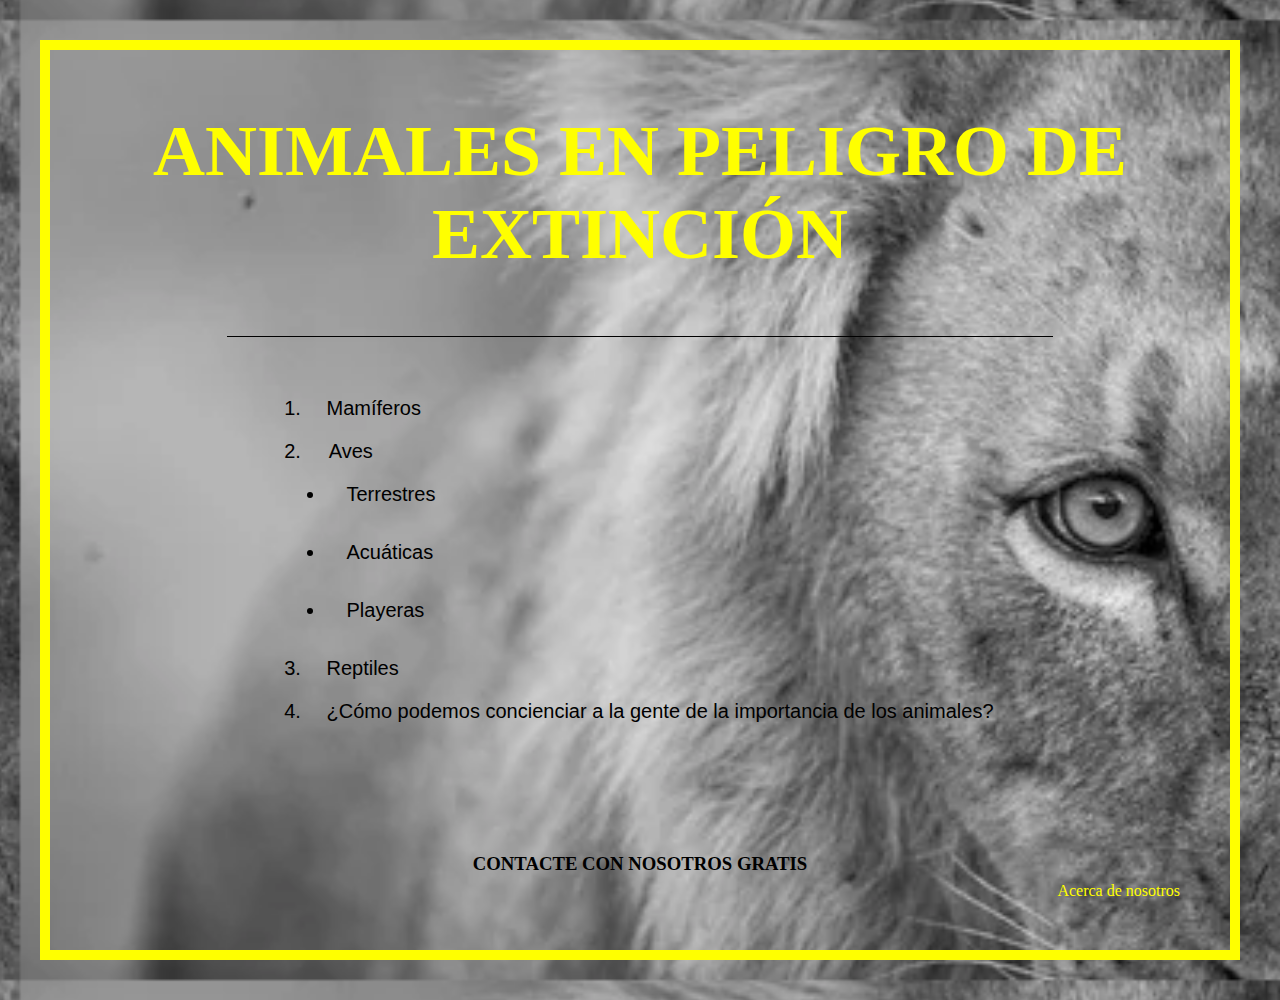
<file: index.html>
<!DOCTYPE html>
<html lang="es">
<head>
  <meta charset="UTF-8">
  <title>Página de Animales en Peligro de Extincion</title>
  <link rel="stylesheet" type="text/css" href="css/styles.css">
  
</head>
<body>
  <section id="headerSection">
    <header>
      <h1>ANIMALES EN PELIGRO DE EXTINCIÓN</h1>
    </header>
  </section>
  <hr>
  <section id="listSection">
    <ol> 
      <li><a href="html/mamiferos.html">Mamíferos</a></li>
      <li>
        &nbsp;&nbsp;&nbsp;&nbsp;Aves
        <ul> 
          <li><a href="html/avesterrestres.html">Terrestres</a></li>
          <li><a href="html/avesacuaticas.html">Acuáticas</a></li>
          <li><a href="html/avesplayeras.html">Playeras</a></li>
        </ul>
      </li>
      <li><a href="html/reptiles.html">Reptiles</a></li>
      <li><a href="html/empresas.html">¿Cómo podemos concienciar a la gente de la importancia de los animales?</a></li>

    </ol>
  </section>

  <footer>
    <a href="xmlFiles/contacto.xml" download="contacto.xml" id="acerca">Acerca de nosotros</a>
    <h3><a href="html/contactanos.html">CONTACTE CON NOSOTROS GRATIS</a></h3>
  </footer>

</body>
</html>
</file>
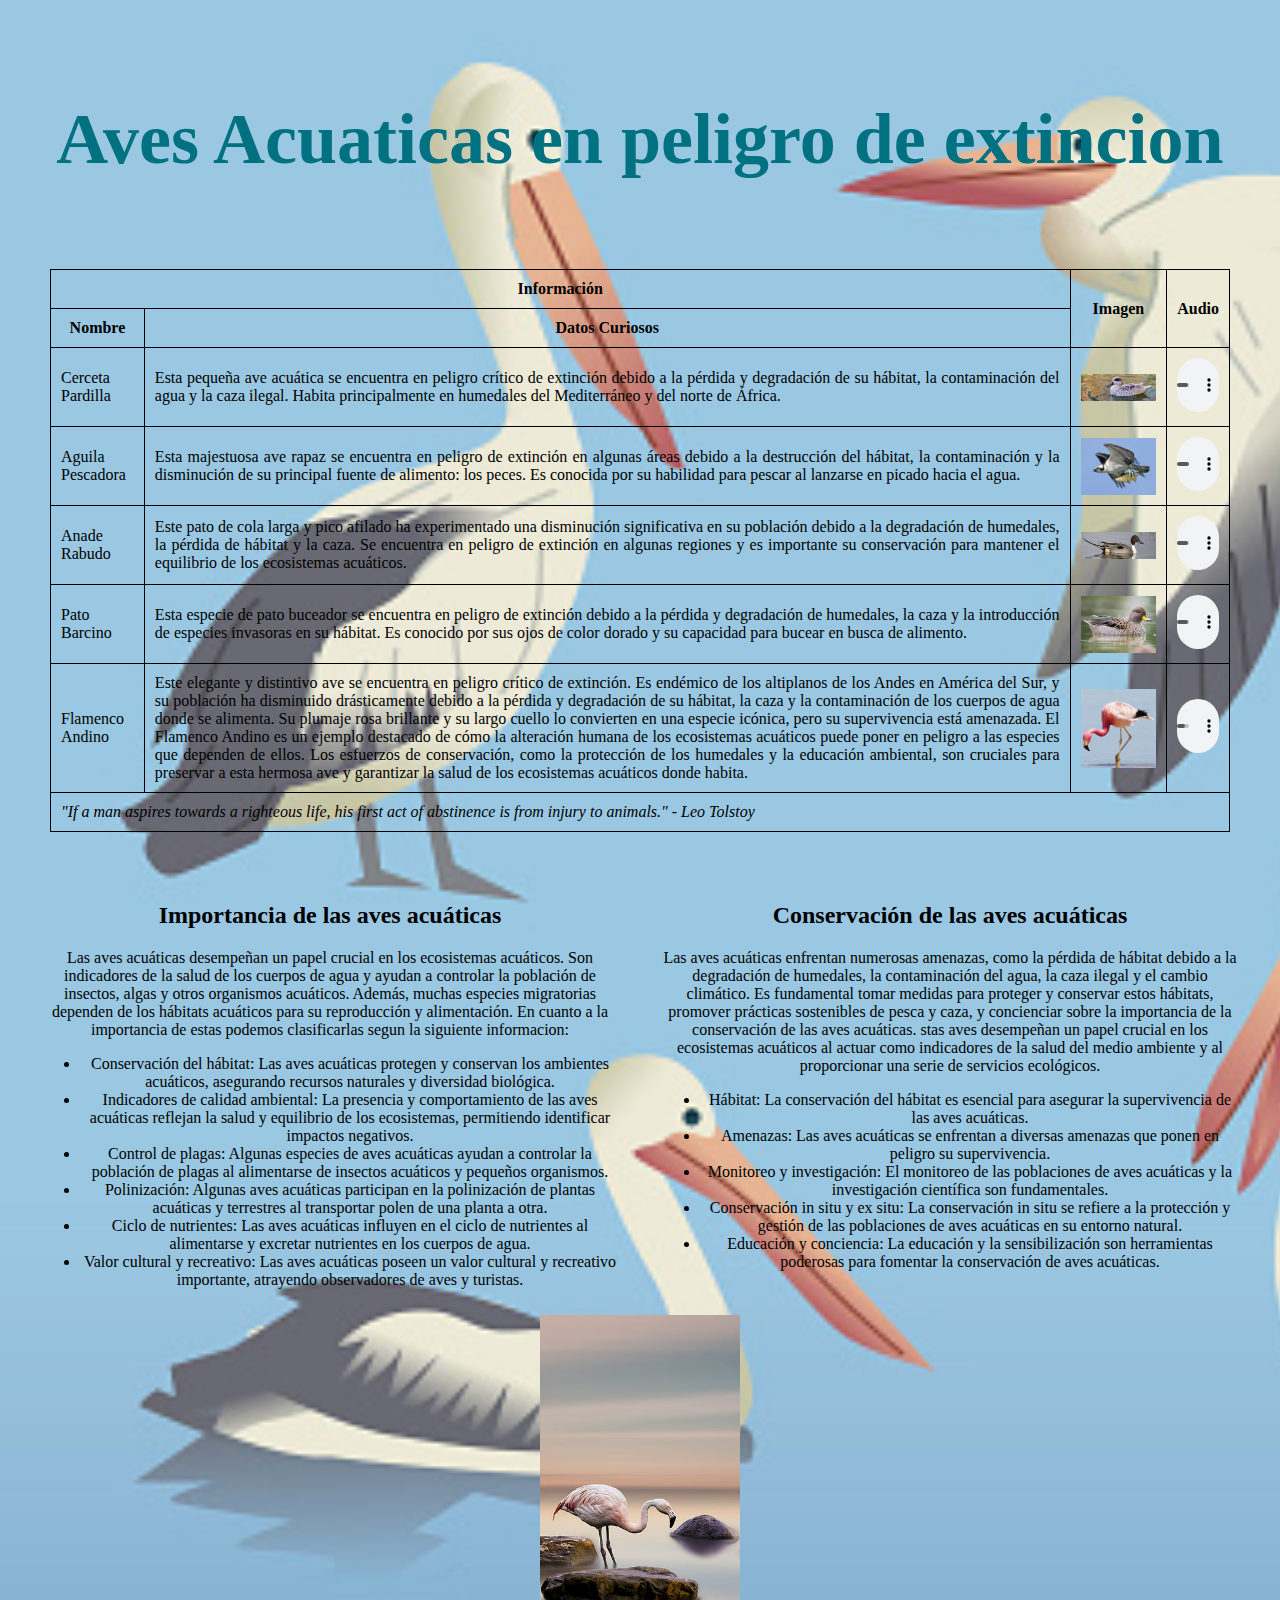
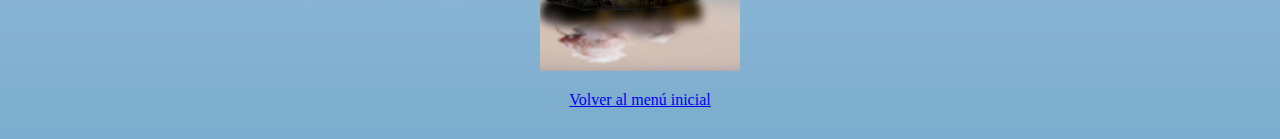
<file: html/avesacuaticas.html>
<!DOCTYPE html>
<html lang="es">
<head>
   <meta charset="UTF-8">
  <title>Aves terrestres en peligro de extincion</title>
  <link rel="stylesheet" type="text/css" href="../css/avesacuaticastyle.css">
  <meta name="viewport" content="width=device-width, initial-scale=1.0">
</head>
<body>
  <header>
    <h1>Aves Acuaticas en peligro de extincion</h1>
  </header>
  <div class="container">
    <table>
      <thead>
        <tr>
          <th colspan="2">Información</th>
          <th rowspan="2">Imagen</th>
          <th rowspan="2">Audio</th>
        </tr>
        <tr>
          <th>Nombre</th>
          <th>Datos Curiosos</th>
        </tr>
      </thead>
      <tbody>
        <tr>
          <td>Cerceta Pardilla</td>
          <td> 
           Esta pequeña ave acuática se encuentra en peligro crítico de extinción debido a la pérdida y degradación de su hábitat, la contaminación del agua y la caza ilegal. Habita principalmente en humedales del Mediterráneo y del norte de África.          </td>
          <td><img src="../images/cerdeta.jpeg" alt="Lince"></td>
          <td><audio src="../audio/patos2.mp3" controls></audio></td>
        </tr>
        <tr>
          <td>Aguila Pescadora</td>
          <td>Esta majestuosa ave rapaz se encuentra en peligro de extinción en algunas áreas debido a la destrucción del hábitat, la contaminación y la disminución de su principal fuente de alimento: los peces. Es conocida por su habilidad para pescar al lanzarse en picado hacia el agua.</td>
          <td><img src="../images/aguila.jpeg" alt="Desman"></td>
          <td><audio src="../audio/aguila.mp3" controls></audio></td>
        </tr>
        <tr>
           <td>Anade Rabudo</td>
           <td>Este pato de cola larga y pico afilado ha experimentado una disminución significativa en su población debido a la degradación de humedales, la pérdida de hábitat y la caza. Se encuentra en peligro de extinción en algunas regiones y es importante su conservación para mantener el equilibrio de los ecosistemas acuáticos.
           </td>
           <td><img src="../images/anade.jpeg" alt="Foca monje"></td>
           <td><audio src="../audio/patos2.mp3" controls></audio></td>
        </tr>
        <tr>
            <td>Pato Barcino</td>
            <td>
                Esta especie de pato buceador se encuentra en peligro de extinción debido a la pérdida y degradación de humedales, la caza y la introducción de especies invasoras en su hábitat. Es conocido por sus ojos de color dorado y su capacidad para bucear en busca de alimento.
            <td><img src="../images/pato.jpeg" alt="Oso pardo"></td>
            <td><audio src="../audio/patos2.mp3" controls></audio></td>
        </tr>  
        <tr>
            <td>Flamenco Andino</td>
            <td>
                Este elegante y distintivo ave se encuentra en peligro crítico de extinción. Es endémico de los altiplanos de los Andes en América del Sur, y su población ha disminuido drásticamente debido a la pérdida y degradación de su hábitat, la caza y la contaminación de los cuerpos de agua donde se alimenta. Su plumaje rosa brillante y su largo cuello lo convierten en una especie icónica, pero su supervivencia está amenazada.
    El Flamenco Andino es un ejemplo destacado de cómo la alteración humana de los ecosistemas acuáticos puede poner en peligro a las especies que dependen de ellos. Los esfuerzos de conservación, como la protección de los humedales y la educación ambiental, son cruciales para preservar a esta hermosa ave y garantizar la salud de los ecosistemas acuáticos donde habita.
            </td>
            <td><img src="../images/flamenco.jpeg" alt="Oso pardo"></td>
            <td><audio src="../audio/flamenco.mp3" controls></audio></td>
        </tr>
      </tbody>
      <tfoot>
        <tr>
          <td colspan="4"><i>"If a man aspires towards a righteous life, his first act of abstinence is from injury to animals." - Leo Tolstoy</i></td>
        </tr>
      </tfoot>
    </table>
  </div>
    
    <div class="additional-info">
      <div class="text-wrapper">
        <div class="info-text left">
          <h2>Importancia de las aves acuáticas</h2>
          <p>Las aves acuáticas desempeñan un papel crucial en los ecosistemas acuáticos. Son indicadores de la salud de los cuerpos de agua y ayudan a controlar la población de insectos, algas y otros organismos acuáticos. Además, muchas especies migratorias dependen de los hábitats acuáticos para su reproducción y alimentación. En cuanto a la importancia de estas podemos clasificarlas segun la siguiente informacion: </p>
          <ul>
            <li>Conservación del hábitat: Las aves acuáticas protegen y conservan los ambientes acuáticos, asegurando recursos naturales y diversidad biológica.</li>
            <li>Indicadores de calidad ambiental: La presencia y comportamiento de las aves acuáticas reflejan la salud y equilibrio de los ecosistemas, permitiendo identificar impactos negativos.</li>
            <li>Control de plagas: Algunas especies de aves acuáticas ayudan a controlar la población de plagas al alimentarse de insectos acuáticos y pequeños organismos.</li>
            <li>Polinización: Algunas aves acuáticas participan en la polinización de plantas acuáticas y terrestres al transportar polen de una planta a otra.</li>
            <li>Ciclo de nutrientes: Las aves acuáticas influyen en el ciclo de nutrientes al alimentarse y excretar nutrientes en los cuerpos de agua.</li>
            <li>Valor cultural y recreativo: Las aves acuáticas poseen un valor cultural y recreativo importante, atrayendo observadores de aves y turistas.</li>
         </ul>
        </div>
        <div class="info-text right">
          <h2>Conservación de las aves acuáticas</h2>
          <p>Las aves acuáticas enfrentan numerosas amenazas, como la pérdida de hábitat debido a la degradación de humedales, la contaminación del agua, la caza ilegal y el cambio climático. Es fundamental tomar medidas para proteger y conservar estos hábitats, promover prácticas sostenibles de pesca y caza, y concienciar sobre la importancia de la conservación de las aves acuáticas. stas aves desempeñan un papel crucial en los ecosistemas acuáticos al actuar como indicadores de la salud del medio ambiente y al proporcionar una serie de servicios ecológicos.</p>
          <ul>
            <li>Hábitat: La conservación del hábitat es esencial para asegurar la supervivencia de las aves acuáticas.</li>
            <li>Amenazas: Las aves acuáticas se enfrentan a diversas amenazas que ponen en peligro su supervivencia.</li>
            <li>Monitoreo y investigación: El monitoreo de las poblaciones de aves acuáticas y la investigación científica son fundamentales.</li>
            <li>Conservación in situ y ex situ: La conservación in situ se refiere a la protección y gestión de las poblaciones de aves acuáticas en su entorno natural.</li>
            <li>Educación y conciencia: La educación y la sensibilización son herramientas poderosas para fomentar la conservación de aves acuáticas.</li>
          </ul>
        </div>
      </div>

    </div>
    <img src="../images/avesacuaticas2.jpeg" alt="Aves Acuaticas">

  <footer>
    <a href="../index.html">Volver al menú inicial</a>
  </footer>
</body>
</html>
</file>
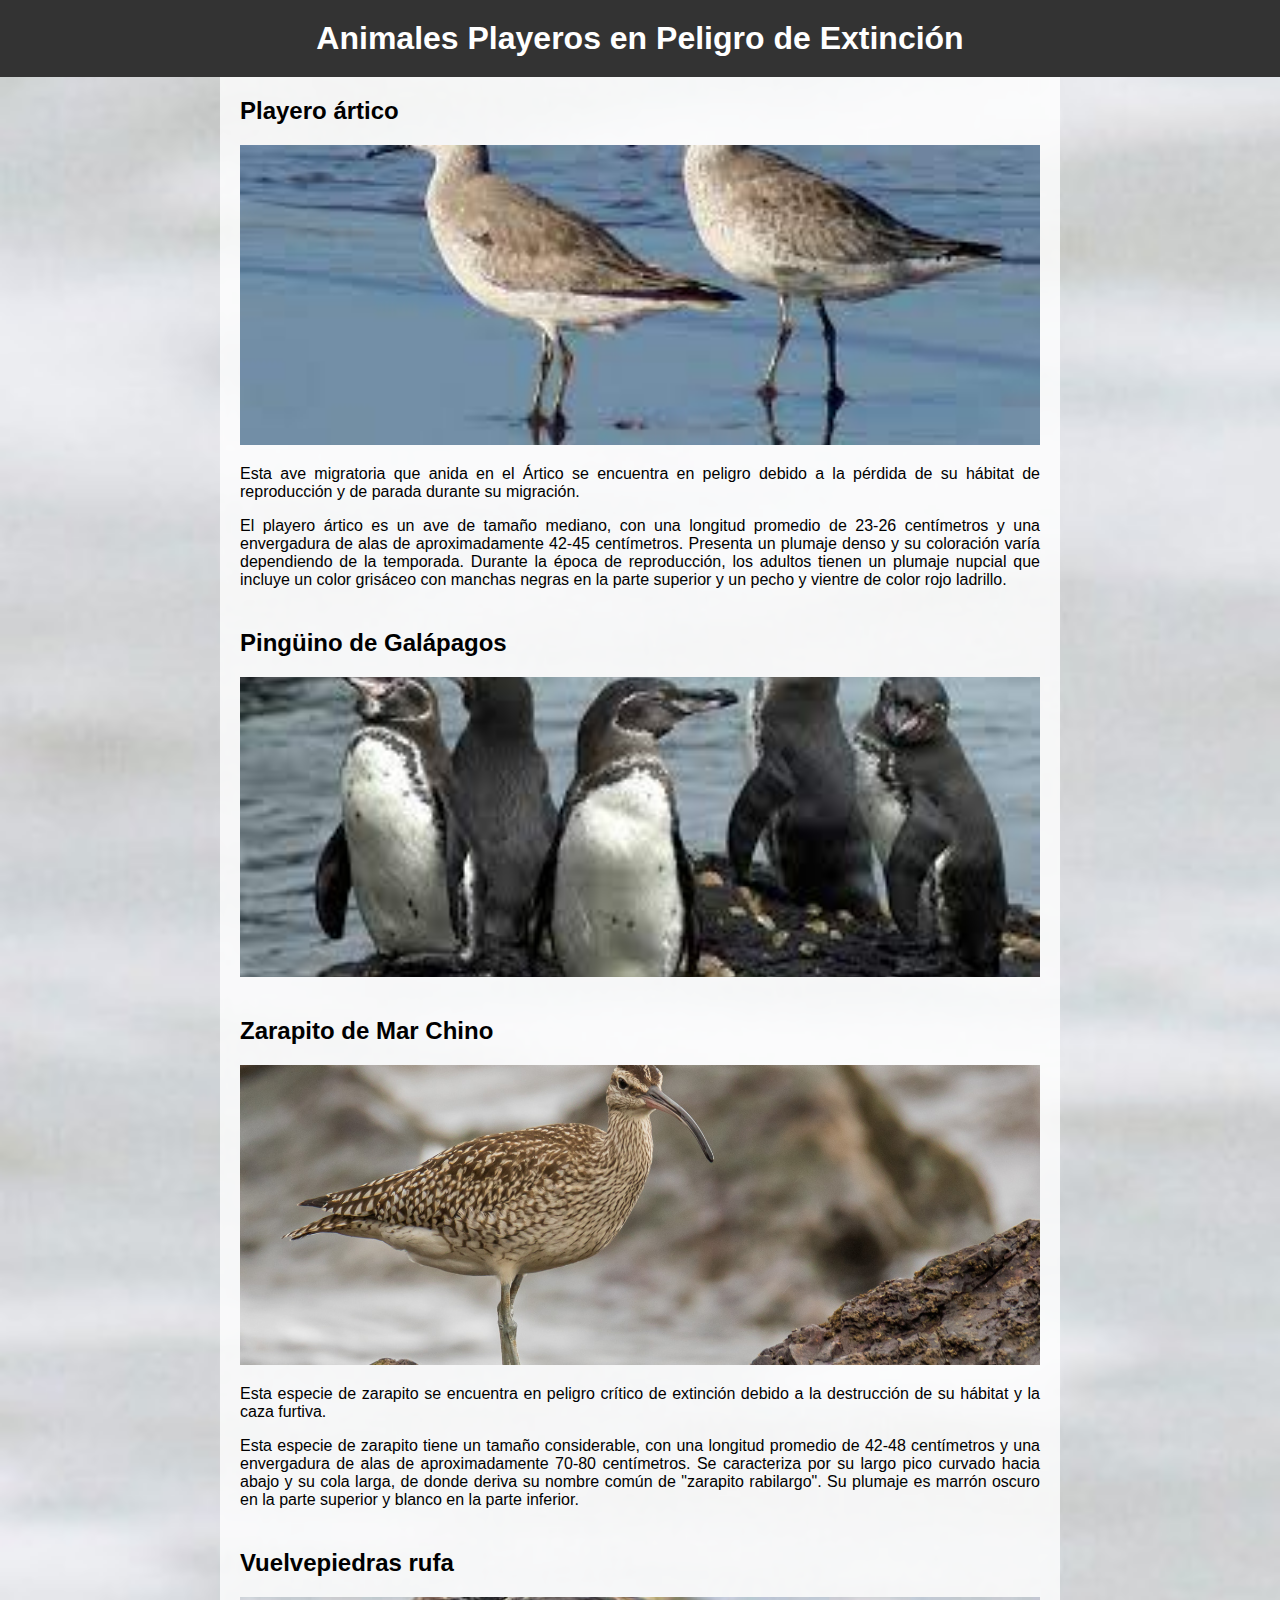
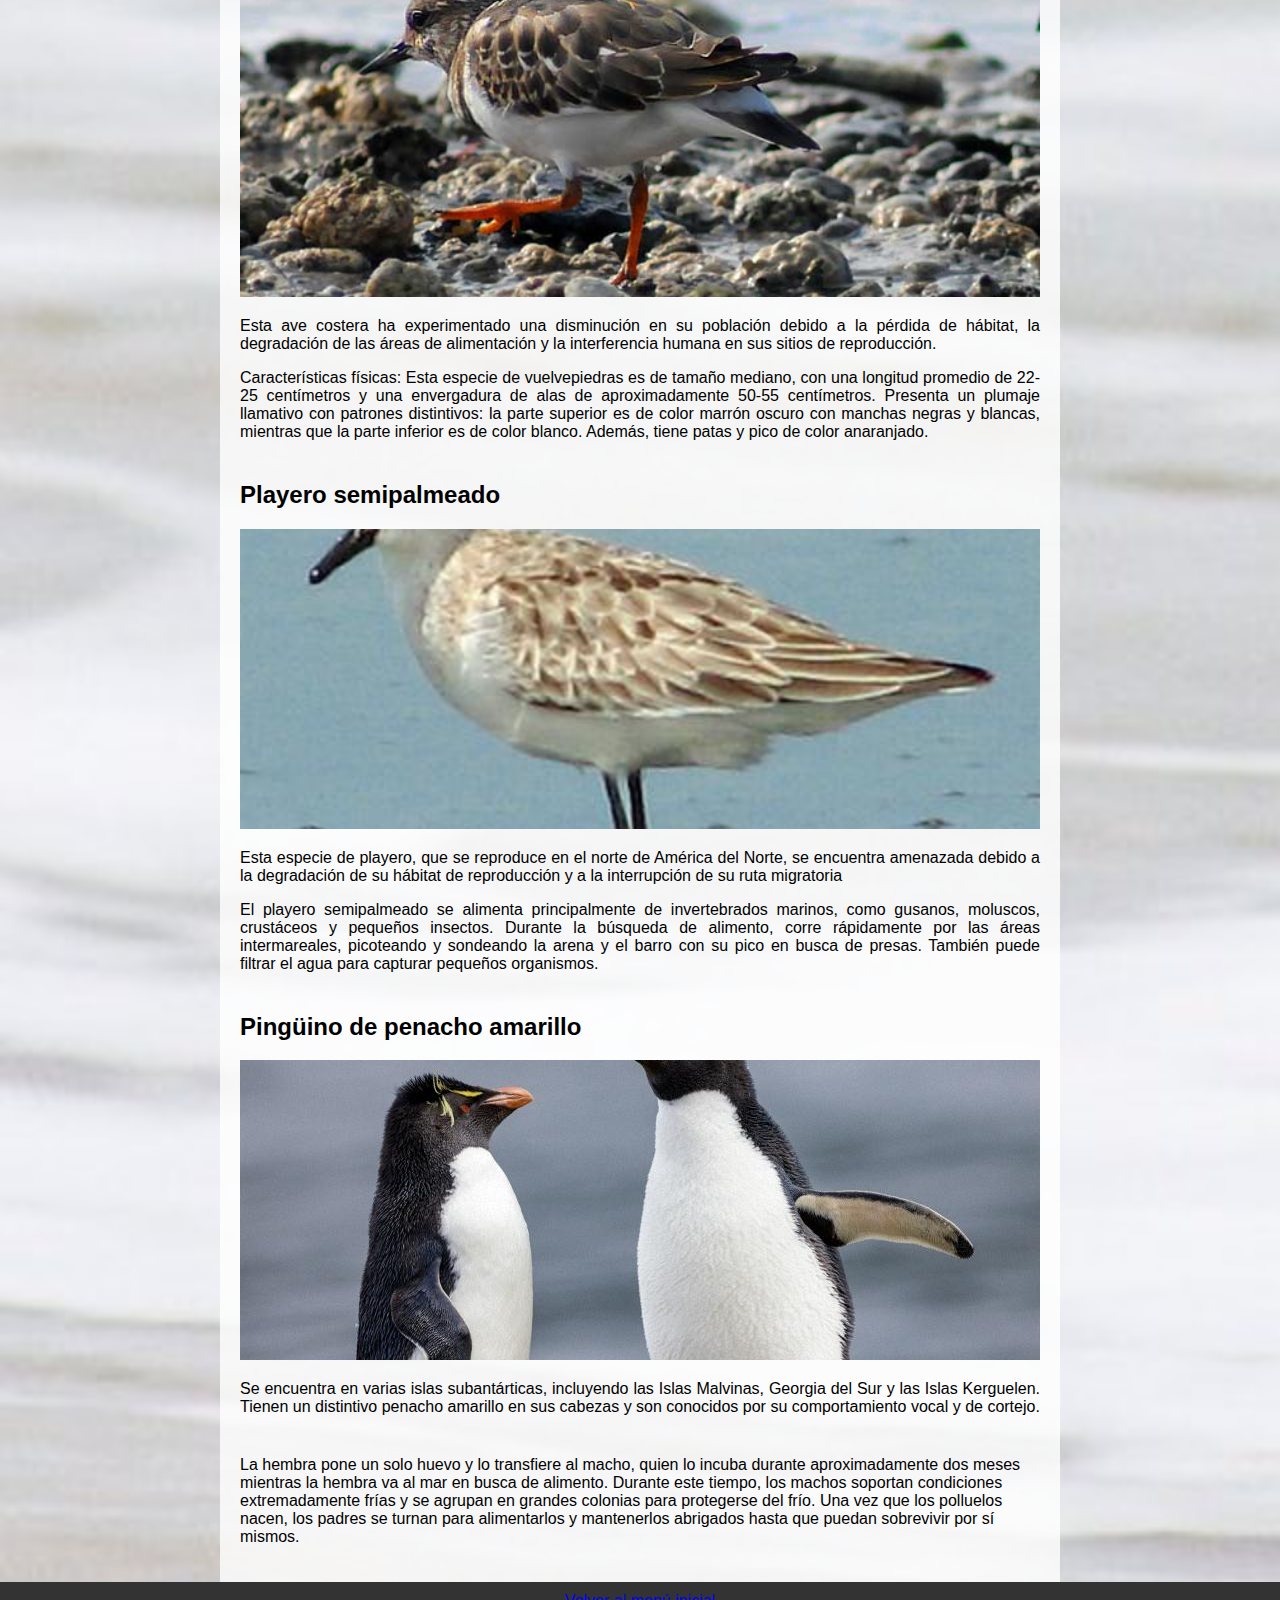
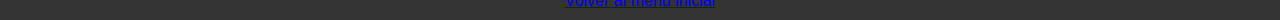
<file: html/avesplayeras.html>
<!DOCTYPE html>
<html lang="es">
<head>
  <meta charset="UTF-8">
  <title>Aves Playeras en Peligro de Extinción</title>
  <link rel="stylesheet" href="../css/avesplayerastyles.css">
</head>
<body>
  <header>
    <h1>Animales Playeros en Peligro de Extinción</h1>
  </header>

  <div class="container">
    <div class="animal">
      <h2>Playero ártico</h2>
      <div class="imagen">
        <img src="../images/play.jpeg" alt="Tortuga marina">
      </div>
      <p>
      Esta ave migratoria que anida en el Ártico se encuentra en peligro debido a la pérdida de su hábitat de reproducción y de parada durante su migración. </p>
      <p>El playero ártico es un ave de tamaño mediano, con una longitud promedio de 23-26 centímetros y una envergadura de alas de aproximadamente 42-45 centímetros. Presenta un plumaje denso y su coloración varía dependiendo de la temporada. Durante la época de reproducción, los adultos tienen un plumaje nupcial que incluye un color grisáceo con manchas negras en la parte superior y un pecho y vientre de color rojo ladrillo.</p>
    </div>

    <div class="animal">
      <h2>Pingüino de Galápagos</h2>
      <div class="imagen">
        <img src="../images/ping.jpeg" alt="Pingüino de Galápagos">
      </div>
      <p class="oculto">
        El pingüino de Galápagos es una especie de pingüino que se encuentra en peligro crítico de extinción. Su principal amenaza es el cambio climático, que afecta la disponibilidad de su alimento y la temperatura del agua en la que se desenvuelve. Estos pingüinos son endémicos de las Islas Galápagos y son altamente vulnerables a los cambios en su entorno.
      </p>
    </div>

    <div class="animal">
      <h2>Zarapito de Mar Chino</h2>
      <div class="imagen">
        <img src="../images/zara.jpeg" alt="Pingüino de Galápagos">
      </div>
      <p>
        Esta especie de zarapito se encuentra en peligro crítico de extinción debido a la destrucción de su hábitat y la caza furtiva.      
      </p>
      <p>Esta especie de zarapito tiene un tamaño considerable, con una longitud promedio de 42-48 centímetros y una envergadura de alas de aproximadamente 70-80 centímetros. Se caracteriza por su largo pico curvado hacia abajo y su cola larga, de donde deriva su nombre común de "zarapito rabilargo". Su plumaje es marrón oscuro en la parte superior y blanco en la parte inferior.</p>
    </div>
  

    <div class="animal">
      <h2>Vuelvepiedras rufa</h2>
      <div class="imagen">
        <img src="../images/vuelve.jpeg" alt="Pingüino de Galápagos">
      </div>
      <p>
        Esta ave costera ha experimentado una disminución en su población debido a la pérdida de hábitat, la degradación de las áreas de alimentación y la interferencia humana en sus sitios de reproducción.    </p>
      <p>Características físicas: Esta especie de vuelvepiedras es de tamaño mediano, con una longitud promedio de 22-25 centímetros y una envergadura de alas de aproximadamente 50-55 centímetros. Presenta un plumaje llamativo con patrones distintivos: la parte superior es de color marrón oscuro con manchas negras y blancas, mientras que la parte inferior es de color blanco. Además, tiene patas y pico de color anaranjado.</p>
      </div>

    <div class="animal">
      <h2>Playero semipalmeado</h2>
      <div class="imagen">
        <img src="../images/play2.jpeg" alt="Pingüino de Galápagos">
      </div>
      <p>
        Esta especie de playero, que se reproduce en el norte de América del Norte, se encuentra amenazada debido a la degradación de su hábitat de reproducción y a la interrupción de su ruta migratoria  </p>
      <p>El playero semipalmeado se alimenta principalmente de invertebrados marinos, como gusanos, moluscos, crustáceos y pequeños insectos. Durante la búsqueda de alimento, corre rápidamente por las áreas intermareales, picoteando y sondeando la arena y el barro con su pico en busca de presas. También puede filtrar el agua para capturar pequeños organismos.</p>
      </div>

    <div class="animal">
      <h2>Pingüino de penacho amarillo</h2>
      <div class="imagen">
        <img src="../images/pingamarillo.jpeg" alt="Pingüino de Galápagos">
      </div>
      <p>
        Se encuentra en varias islas subantárticas, incluyendo las Islas Malvinas, Georgia del Sur y las Islas Kerguelen. Tienen un distintivo penacho amarillo en sus cabezas y son conocidos por su comportamiento vocal y de cortejo.</div>
      <p>La hembra pone un solo huevo y lo transfiere al macho, quien lo incuba durante aproximadamente dos meses mientras la hembra va al mar en busca de alimento. Durante este tiempo, los machos soportan condiciones extremadamente frías y se agrupan en grandes colonias para protegerse del frío. Una vez que los polluelos nacen, los padres se turnan para alimentarlos y mantenerlos abrigados hasta que puedan sobrevivir por sí mismos.</p>
      </div>

  <footer>
    <a href="../index.html">Volver al menú inicial</a>
  </footer>

</body>
</html>
</file>
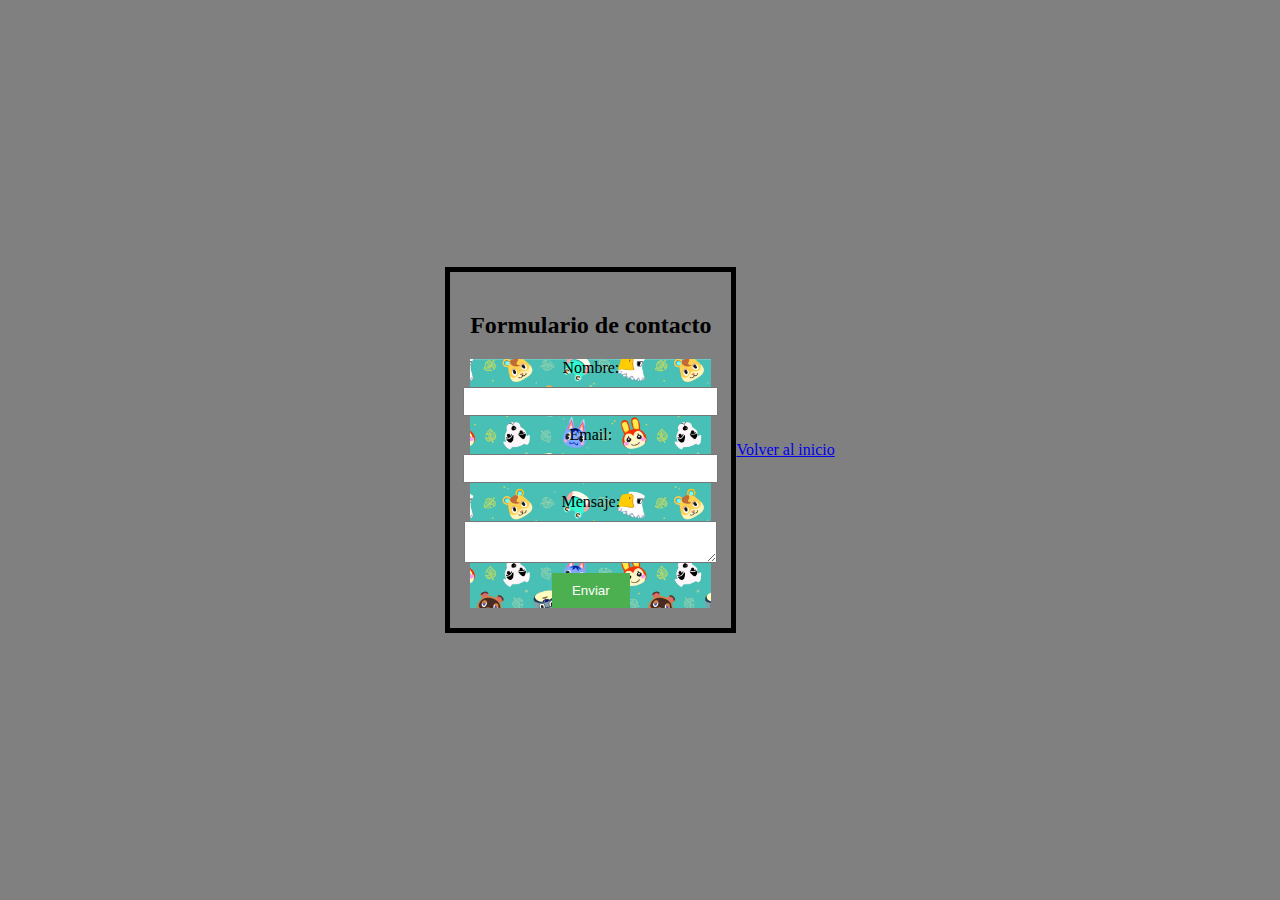
<file: html/contactanos.html>
<!DOCTYPE html>
<html lang="es">
<head>
  <title>Formulario de contacto</title>
  <link rel="stylesheet" href="../css/formulariostyles.css">
</head>
<body>

  <section>
    <h2>Formulario de contacto</h2>
    <form action="https://formspree.io/f/xpzegekp" method="POST">
      <label for="nombre">Nombre:</label>
      <input type="text" id="nombre" name="nombre" required>
  
      <label for="email">Email:</label>
      <input type="email" id="email" name="email" required>

      <label for="mensaje">Mensaje:</label>
      <textarea id="mensaje" name="mensaje" required></textarea>

      <input type="submit" value="Enviar">
    </form>
  </section>
<footer>  <a href="../index.html" id="volver">Volver al inicio</a></footer>
</body>

</html>
</file>
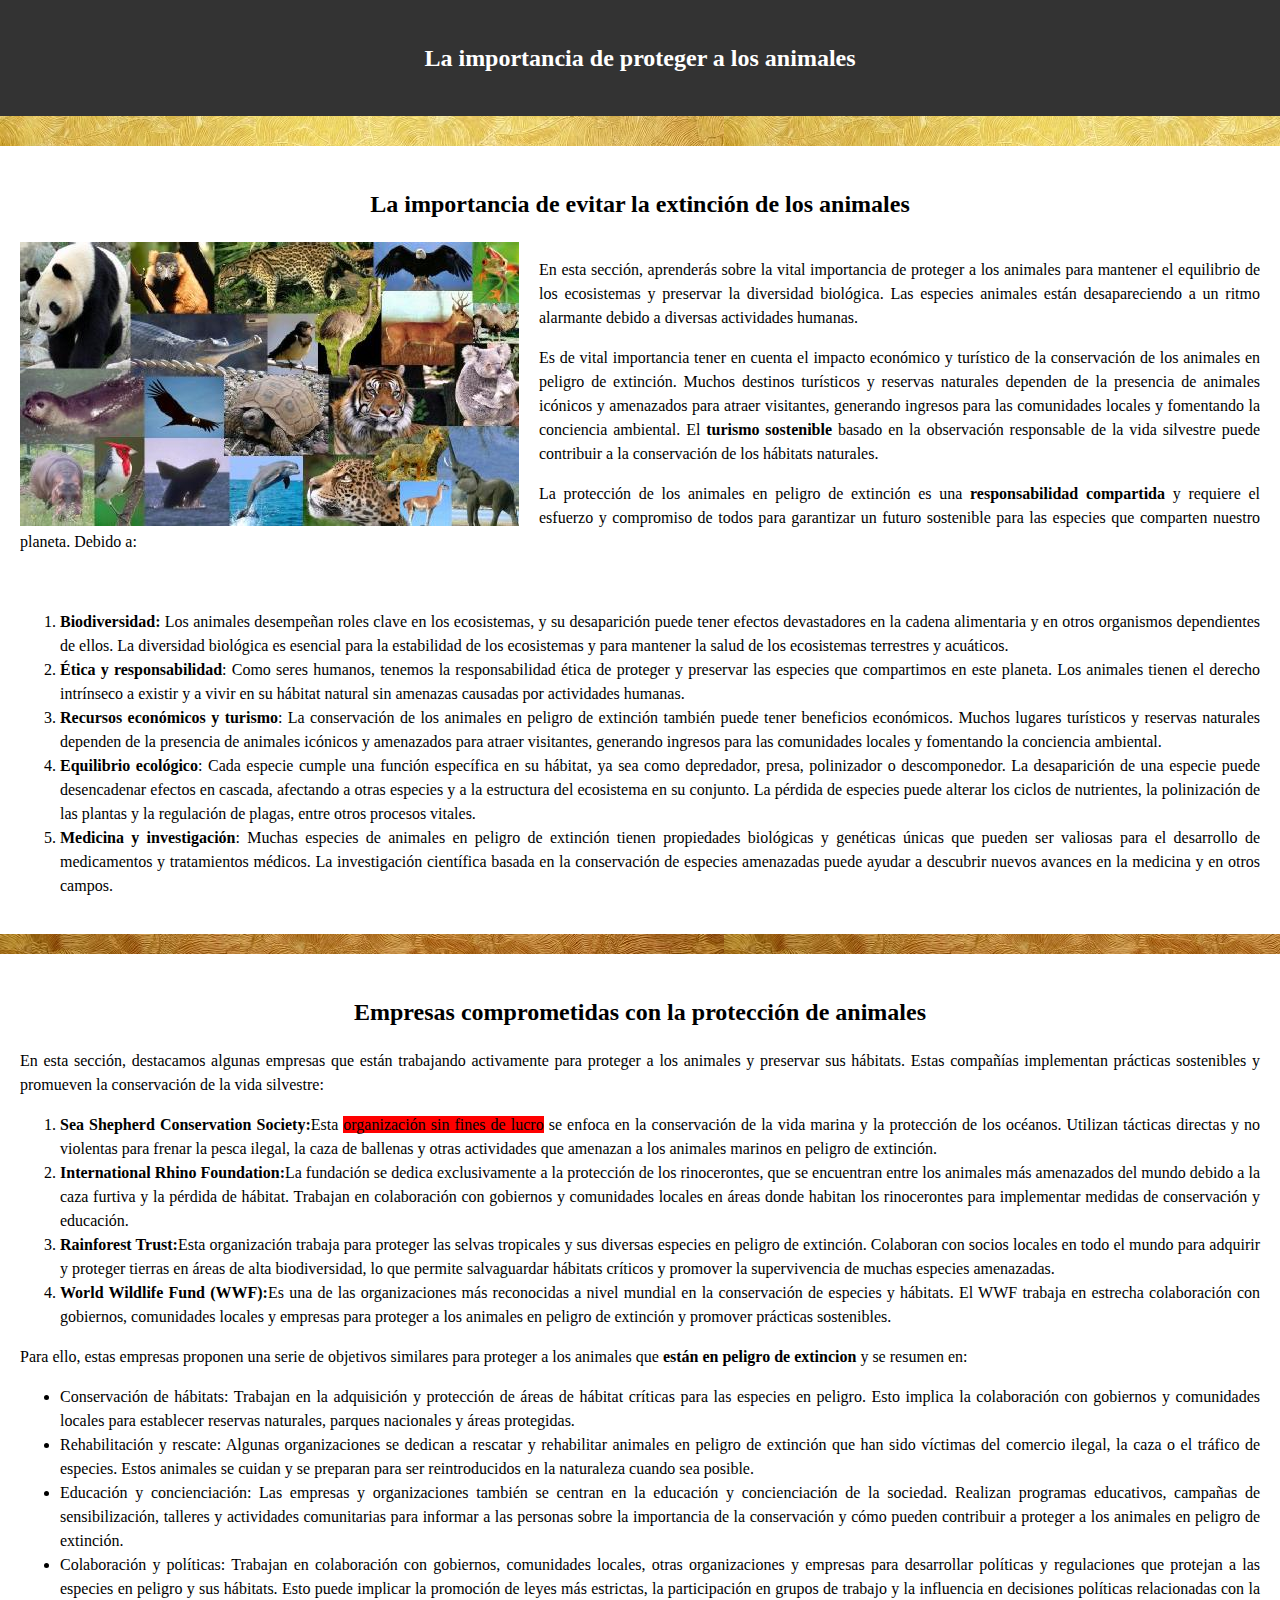
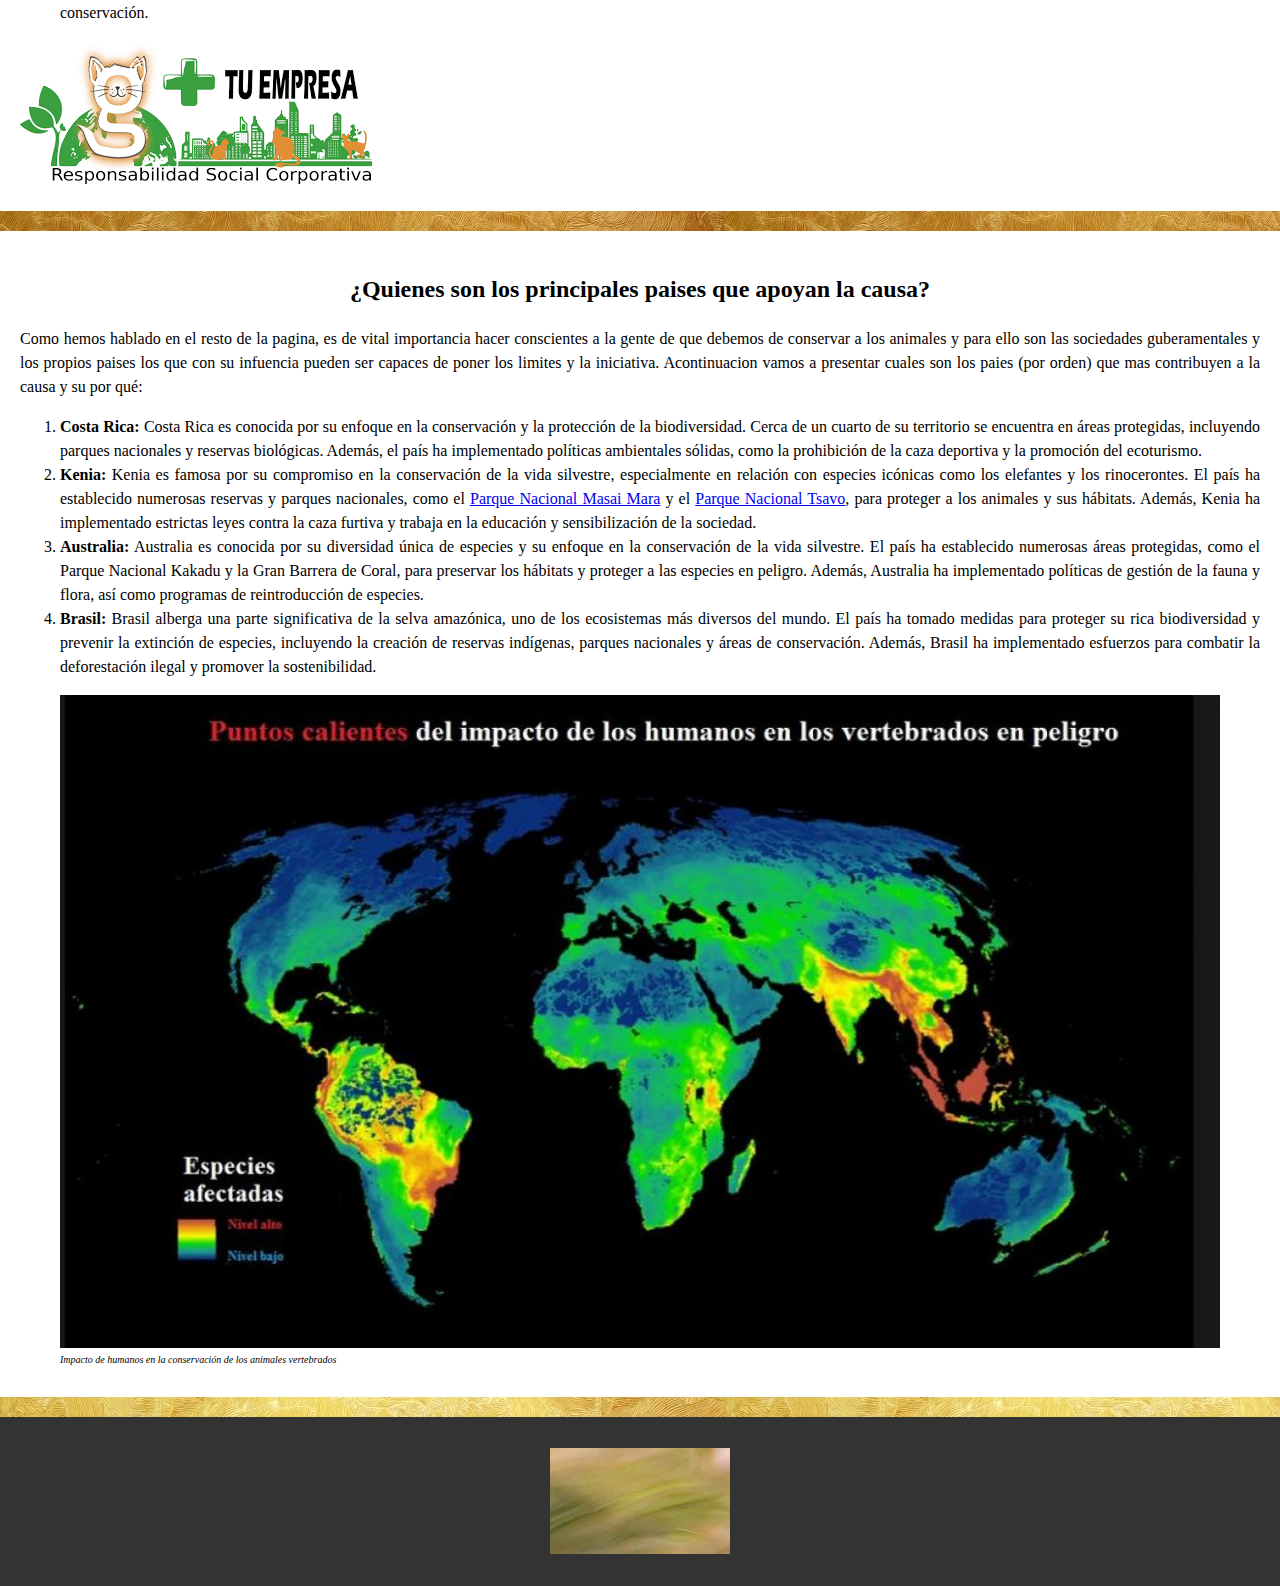
<file: html/empresas.html>
<!DOCTYPE html>
<html lang="es">
<head>
  <title>Concienciación sobre la importancia de proteger a los animales</title>
  <link rel="stylesheet" type="text/css" href="../css/empresastyles.css">
</head>
<body>
  <header>
    <h2>La importancia de proteger a los animales</h2>
  </header>

  <section id="introduccion">
    <h2>La importancia de evitar la extinción de los animales</h2>
    <div class="content-wrapper">
        <img src="../images/imagen1.jpg" alt="Animales" class="image-left" />
        <div class="text-wrapper">
          <p>En esta sección, aprenderás sobre la vital importancia de proteger a los animales para mantener el equilibrio de los ecosistemas y preservar la diversidad biológica. Las especies animales están desapareciendo a un ritmo alarmante debido a diversas actividades humanas.</p>
          <p>Es de vital importancia tener en cuenta el impacto económico y turístico de la conservación de los animales en peligro de extinción. Muchos destinos turísticos y reservas naturales dependen de la presencia de animales icónicos y amenazados para atraer visitantes, generando ingresos para las comunidades locales y fomentando la conciencia ambiental. El <strong>turismo sostenible</strong> basado en la observación responsable de la vida silvestre puede contribuir a la conservación de los hábitats naturales.</p>
          <p>La protección de los animales en peligro de extinción es una <strong>responsabilidad compartida</strong> y requiere el esfuerzo y compromiso de todos para garantizar un futuro sostenible para las especies que comparten nuestro planeta. Debido a:</p>
          <br>
          <ol>
            <li><b>Biodiversidad:</b> Los animales desempeñan roles clave en los ecosistemas, y su desaparición puede tener efectos devastadores en la cadena alimentaria y en otros organismos dependientes de ellos. La diversidad biológica es esencial para la estabilidad de los ecosistemas y para mantener la salud de los ecosistemas terrestres y acuáticos.</li>
            <li><b>Ética y responsabilidad</b>: Como seres humanos, tenemos la responsabilidad ética de proteger y preservar las especies que compartimos en este planeta. Los animales tienen el derecho intrínseco a existir y a vivir en su hábitat natural sin amenazas causadas por actividades humanas.</li>
            <li><b>Recursos económicos y turismo</b>: La conservación de los animales en peligro de extinción también puede tener beneficios económicos. Muchos lugares turísticos y reservas naturales dependen de la presencia de animales icónicos y amenazados para atraer visitantes, generando ingresos para las comunidades locales y fomentando la conciencia ambiental.</li>
            <li><b>Equilibrio ecológico</b>: Cada especie cumple una función específica en su hábitat, ya sea como depredador, presa, polinizador o descomponedor. La desaparición de una especie puede desencadenar efectos en cascada, afectando a otras especies y a la estructura del ecosistema en su conjunto. La pérdida de especies puede alterar los ciclos de nutrientes, la polinización de las plantas y la regulación de plagas, entre otros procesos vitales.</li>
            <li><b>Medicina y investigación</b>: Muchas especies de animales en peligro de extinción tienen propiedades biológicas y genéticas únicas que pueden ser valiosas para el desarrollo de medicamentos y tratamientos médicos. La investigación científica basada en la conservación de especies amenazadas puede ayudar a descubrir nuevos avances en la medicina y en otros campos.</li>
          </ol>
        </div>
      </div>
    </section>

  <section id="empresas">
    <h2>Empresas comprometidas con la protección de animales</h2>
    <p>En esta sección, destacamos algunas empresas que están trabajando activamente para proteger a los animales y preservar sus hábitats. Estas compañías implementan prácticas sostenibles y promueven la conservación de la vida silvestre: </p>
    <ol>
      <li><b>Sea Shepherd Conservation Society:</b>Esta <mark>organización sin fines de lucro</mark> se enfoca en la conservación de la vida marina y la protección de los océanos. Utilizan tácticas directas y no violentas para frenar la pesca ilegal, la caza de ballenas y otras actividades que amenazan a los animales marinos en peligro de extinción.</li>
      <li><b>International Rhino Foundation:</b>La fundación se dedica exclusivamente a la protección de los rinocerontes, que se encuentran entre los animales más amenazados del mundo debido a la caza furtiva y la pérdida de hábitat. Trabajan en colaboración con gobiernos y comunidades locales en áreas donde habitan los rinocerontes para implementar medidas de conservación y educación.</li>
      <li><b>Rainforest Trust:</b>Esta organización trabaja para proteger las selvas tropicales y sus diversas especies en peligro de extinción. Colaboran con socios locales en todo el mundo para adquirir y proteger tierras en áreas de alta biodiversidad, lo que permite salvaguardar hábitats críticos y promover la supervivencia de muchas especies amenazadas.</li>
      <li><b>World Wildlife Fund (WWF):</b>Es una de las organizaciones más reconocidas a nivel mundial en la conservación de especies y hábitats. El WWF trabaja en estrecha colaboración con gobiernos, comunidades locales y empresas para proteger a los animales en peligro de extinción y promover prácticas sostenibles.</li>
    </ol>
    <p>Para ello, estas empresas proponen una serie de objetivos similares para proteger a los animales que <strong>están en peligro de extincion</strong> y se resumen en:  </p>
    <ul>
      <li>Conservación de hábitats: Trabajan en la adquisición y protección de áreas de hábitat críticas para las especies en peligro. Esto implica la colaboración con gobiernos y comunidades locales para establecer reservas naturales, parques nacionales y áreas protegidas.</li>
      <li>Rehabilitación y rescate: Algunas organizaciones se dedican a rescatar y rehabilitar animales en peligro de extinción que han sido víctimas del comercio ilegal, la caza o el tráfico de especies. Estos animales se cuidan y se preparan para ser reintroducidos en la naturaleza cuando sea posible.</li>
      <li>Educación y concienciación: Las empresas y organizaciones también se centran en la educación y concienciación de la sociedad. Realizan programas educativos, campañas de sensibilización, talleres y actividades comunitarias para informar a las personas sobre la importancia de la conservación y cómo pueden contribuir a proteger a los animales en peligro de extinción.</li>
      <li>Colaboración y políticas: Trabajan en colaboración con gobiernos, comunidades locales, otras organizaciones y empresas para desarrollar políticas y regulaciones que protejan a las especies en peligro y sus hábitats. Esto puede implicar la promoción de leyes más estrictas, la participación en grupos de trabajo y la influencia en decisiones políticas relacionadas con la conservación.</li>
    </ul>
    <img src="../images/imagen2.png" alt="Empresas comprometidas" />
  </section>

  <section id="leyes">
    <h2>¿Quienes son los principales paises que apoyan la causa?</h2>
    <p>Como hemos hablado en el resto de la pagina, es de vital importancia hacer conscientes a la gente de que debemos de conservar a los animales y para ello son las sociedades guberamentales y los propios paises los que con su infuencia pueden ser capaces de poner los limites y la iniciativa. Acontinuacion vamos a presentar cuales son los paies (por orden) que mas contribuyen a la causa y su por qué: </p>
    <ol>
      <li><b>Costa Rica: </b>Costa Rica es conocida por su enfoque en la conservación y la protección de la biodiversidad. Cerca de un cuarto de su territorio se encuentra en áreas protegidas, incluyendo parques nacionales y reservas biológicas. Además, el país ha implementado políticas ambientales sólidas, como la prohibición de la caza deportiva y la promoción del ecoturismo.</li>
      <li><b>Kenia:</b> Kenia es famosa por su compromiso en la conservación de la vida silvestre, especialmente en relación con especies icónicas como los elefantes y los rinocerontes. El país ha establecido numerosas reservas y parques nacionales, como el <a href="https://pt.wikipedia.org/wiki/Masai_Mara">Parque Nacional Masai Mara</a> y el <a href="https://www.rhinoafrica.com/pt/destinos/parque-nacional-tsavo/21727">Parque Nacional Tsavo</a>, para proteger a los animales y sus hábitats. Además, Kenia ha implementado estrictas leyes contra la caza furtiva y trabaja en la educación y sensibilización de la sociedad.</li>
      <li><b>Australia:</b> Australia es conocida por su diversidad única de especies y su enfoque en la conservación de la vida silvestre. El país ha establecido numerosas áreas protegidas, como el Parque Nacional Kakadu y la Gran Barrera de Coral, para preservar los hábitats y proteger a las especies en peligro. Además, Australia ha implementado políticas de gestión de la fauna y flora, así como programas de reintroducción de especies.</li>
      <li><b>Brasil:</b> Brasil alberga una parte significativa de la selva amazónica, uno de los ecosistemas más diversos del mundo. El país ha tomado medidas para proteger su rica biodiversidad y prevenir la extinción de especies, incluyendo la creación de reservas indígenas, parques nacionales y áreas de conservación. Además, Brasil ha implementado esfuerzos para combatir la deforestación ilegal y promover la sostenibilidad.</li>
    </ol>
    <figure>
      <img src="../images/imagen3.jpeg" alt="Impacto de las leyes en la conservación de los animales" />
      <figcaption><i>Impacto de humanos en la conservación de los animales vertebrados</i></figcaption>
    </figure> 
  </section>

  <footer>
    <h1><a href= "../index.html"><span>Volver al menu inicial</span></a></h1>
  </footer>
</body>
</html>
</file>
<file: css/styles.css>
body {
    background-image: url("../images/leon.jpeg");
    background-size: cover;
    display: flex;
    flex-direction: column;
    border: 10px solid yellow; /* Agregamos el borde amarillo */

    height: 100vh;
  }
  
  section {
    flex: 1;
    display: flex;
    justify-content: center;
    align-items: center;
    position: relative; /* Añadimos posición relativa a la sección */
  }

  footer {
    flex: 1;
    display: flex;
    justify-content: center;
    align-items: center;
    position: relative; /* Añadimos posición relativa a la sección */
  }
 
  

  * {
    margin: 20px;
  }

  header {
    text-align: center;
    color: yellow;
    font-size: 36px; /* Aumentamos el tamaño de la fuente */

  }
  
  ul {
    list-style-type: disc;
    margin: 0;
    padding: 0;
    display: flex;
    flex-direction: column;
    justify-content: center;
    font-family: "Arial";

  }
  
  li {
    margin-bottom: 15px;
    font-size: 20px; /* Aumentamos el tamaño de la fuente */
    font-family: "Arial";
  }
  
  a {
    text-decoration: none;
    color: black;
  }
  
  #acerca {
    position: absolute; /* Añadimos posición absoluta */
    bottom: 10px;
    right: 10px;
    text-align: center;
    color: yellow;
    font-family: "Brush Script MT"; 

  }
  
  hr {
    width: 70%;
    margin: auto;
    border: none;
    border-top: 1px solid black;
  }
</file>
<file: css/avesacuaticastyle.css>
.container {
    margin: 20px;
  }
  
  .additional-info {
    margin-top: 40px;
    text-align: center;
  }
  
  .additional-info img {
    max-width: 100%;
    height: auto;
    margin-bottom: 20px;
  }
  
  .text-wrapper {
    display: flex;
    justify-content: space-between;
    align-items: flex-start;
  }
  
  .left-text,
  .right-text {
    width: 45%;
  }
  
  .left-text h2,
  .right-text h2 {
    text-align: center;
    margin-bottom: 10px;
  }
  
  .left-text p,
  .right-text p {
    text-align: justify;
  }

  body {
    background-image: url("../images/avesacuaticas.jpeg");
    background-size: cover;
    margin: 30px;
  }
  table {
    width: 100%;
    border-collapse: collapse;
  }
  
  table th,
  table td {
    text-align: justify;
    border: 1px solid black;
    padding: 10px;
  }
  
  img {
    width: 100%;
    max-width: 200px;
    height: auto;
  }
  
  audio,
  video {
    width: 100%;
  }
  thead th {
    text-align: center;
  }

  .additional-info {
    display: flex;
    align-items: center;
  }
  
  .info-text {
    flex: 1;
    padding: 10px;
    text-align: justify;
  }
  
  .info-text.left {
    text-align: center;
    margin-right: 10px;
    
  }
  
  .info-text.right {
    text-align: center;
    margin-left: 10px;
  }
  
  .additional-info img {
    max-width: 100%;
    height: auto;
    margin-left: auto;
    margin-right: auto;
  }

  footer {
    text-align: center;
    margin-top: 20px;
  }

  header {
    text-align: center;
    color: rgb(0, 113, 128);
    font-size: 36px;
    padding: 20px;
  }

  img {
    display: block;
    margin-left: auto;
    margin-right: auto;
  }
</file>
<file: css/avesplayerastyles.css>
/* Estilos generales */
body {
    font-family: Arial, sans-serif;
    margin: 0;
    padding: 0;
    background-image: url("../images/playeras.jpeg");
    background-size: cover;
  }
  
  .container {
    max-width: 800px;
    margin: 0 auto;
    padding: 20px;
    background-color: rgba(255, 255, 255, 0.8);
  }
  
  /* Estilos para los animales */
  .animal {
    margin-bottom: 40px;
    text-align: justify;
  }
  
  .animal h2 {
    margin-top: 0;
  }
  
  .animal .imagen {
    width: 100%;
    height: 300px;
    background-color: #f2f2f2;
    margin-bottom: 20px;
    overflow: hidden;
  }
  
  .animal .imagen img {
    width: 100%;
    height: 100%;
    object-fit: cover;
  }
  
  .oculto {
    display: none;
  }
  
  /* Estilos para el encabezado */
  header {
    background-color: #333;
    color: #fff;
    padding: 20px;
    text-align: center;
  }
  
  header h1 {
    margin: 0;
  }
  
  /* Estilos para el pie de página */
  footer {
    background-color: #333;
    color: #fff;
    padding: 10px;
    text-align: center;
  }
</file>
<file: css/formulariostyles.css>
body {
    background-color: gray;
    display: flex;
    justify-content: center;
    align-items: center;
    height: 100vh;
    margin: 0;
  }
  
  section {
    padding: 20px;
    border: 5px solid black;
    max-width: 400px;
  }
  
  form {
    display: flex;
    flex-direction: column;
    align-items: center;
    background-image: url('../images/formulario.jpeg');
    background-size: cover;
    background-position: center;
  }
  
  label {
    margin-bottom: 10px;
  }
  
  input[type="text"],
  input[type="email"],
  textarea {
    width: 100%;
    padding: 5px;
    margin-bottom: 10px;
  }
  
  input[type="submit"] {
    width: auto;
    padding: 10px 20px;
    background-color: #4CAF50;
    color: white;
    border: none;
    cursor: pointer;
  }
  
  input[type="submit"]:hover {
    background-color: #45a049;
  }

  footer{
    text-align: center;
  }
</file>
<file: css/empresastyles.css>
body {
      background-color: #f9f9f9;
      margin: 0;
      padding: 0;
      background-image: url("../images/empresas.jpg");
    }

    *{
      font-family: Georgia, 'Times New Roman', Times, serif;
      line-height: 1.5;
      text-align: justify;

    }
    
    header {
      background-color: #333;
      color: #fff;
      padding: 20px;
      text-align: center;
    }
    
    h1 {
      background: url("../images/cerdeta.jpeg") no-repeat;
      width: 180px;
      height: 106px;
      display: block;
      margin-left: auto;
      margin-right: auto;
    }

    h1 span{
      display: none;
    }


   h1 a{
      display: block;
      width: 100%;
      height: 100%;
   }
    section {
      background-color: #fff;
      margin: 20px auto;
      padding: 20px;
    }
    
    img {
      max-width: 100%;
      height: auto;
    }
    
    footer {
      background-color: #333;
      color: #fff;
      padding: 10px;
      text-align: center;
    }
    
    h2{
      text-align: center;
    }
    .image-left {
      float: left;
      margin-right: 20px;
    }
    
    .content-wrapper {
      clear: both;
      overflow: auto;
    }
    
    .text-wrapper {
      margin-top: 0;
    }
    
    /* Estilos adicionales según tu preferencia */
    #introduccion {
      margin-top: 30px;
    }

    #introduccion ol {
      line-height: 1.5;
    }

    #leyes image{
      align-items: center;
      align-self: center;
      text-align: center;
    }

    #leyes > figure{
      font-size: 10px;
      font-family:Cambria, Cochin, Georgia, Times, 'Times New Roman', serif
    }

    mark{
      background-color: red;
    }
</file>
